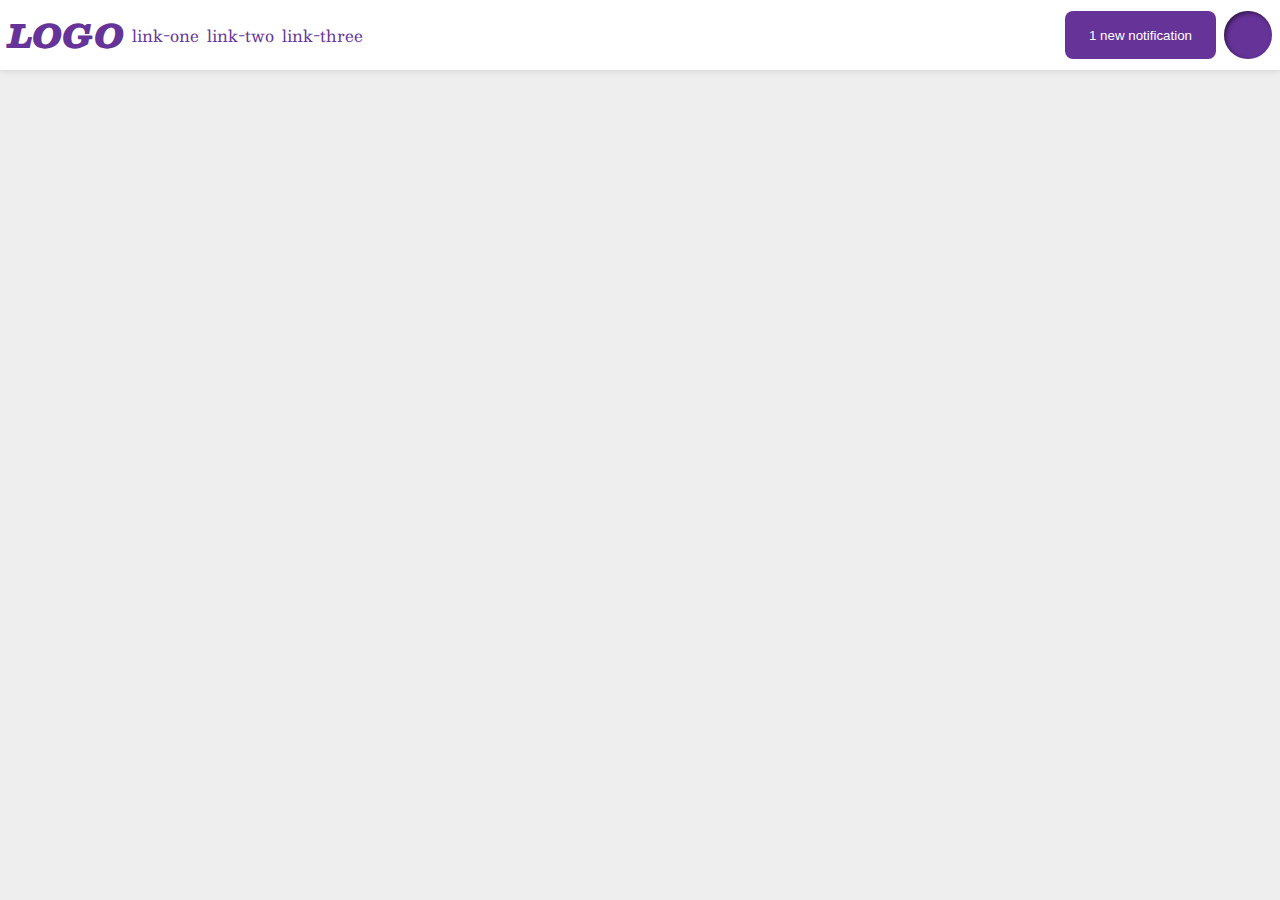
<file: flex/03-flex-header-2/index.html>
<!DOCTYPE html>
<html lang="en">
  <head>
    <meta charset="UTF-8">
    <meta http-equiv="X-UA-Compatible" content="IE=edge">
    <meta name="viewport" content="width=device-width, initial-scale=1.0">
    <title>Flex Header 2</title>
    <link rel="stylesheet" href="style.css">
  </head>
  <body>
    <div class="header">
      <div class="leftalign">
        <div class="logo">
          LOGO
        </div>
        <ul class="links">
          <li><a href="https://google.com">link-one</a></li>
          <li><a href="https://google.com">link-two</a></li>
          <li><a href="https://google.com">link-three</a></li>
        </ul>
      </div>
      <div class="rightalign">
        <button class="notifications">
          1 new notification
        </button>
        <div class="profile-image"></div>
      </div>
    </div>
  </body>
</html>
</file>
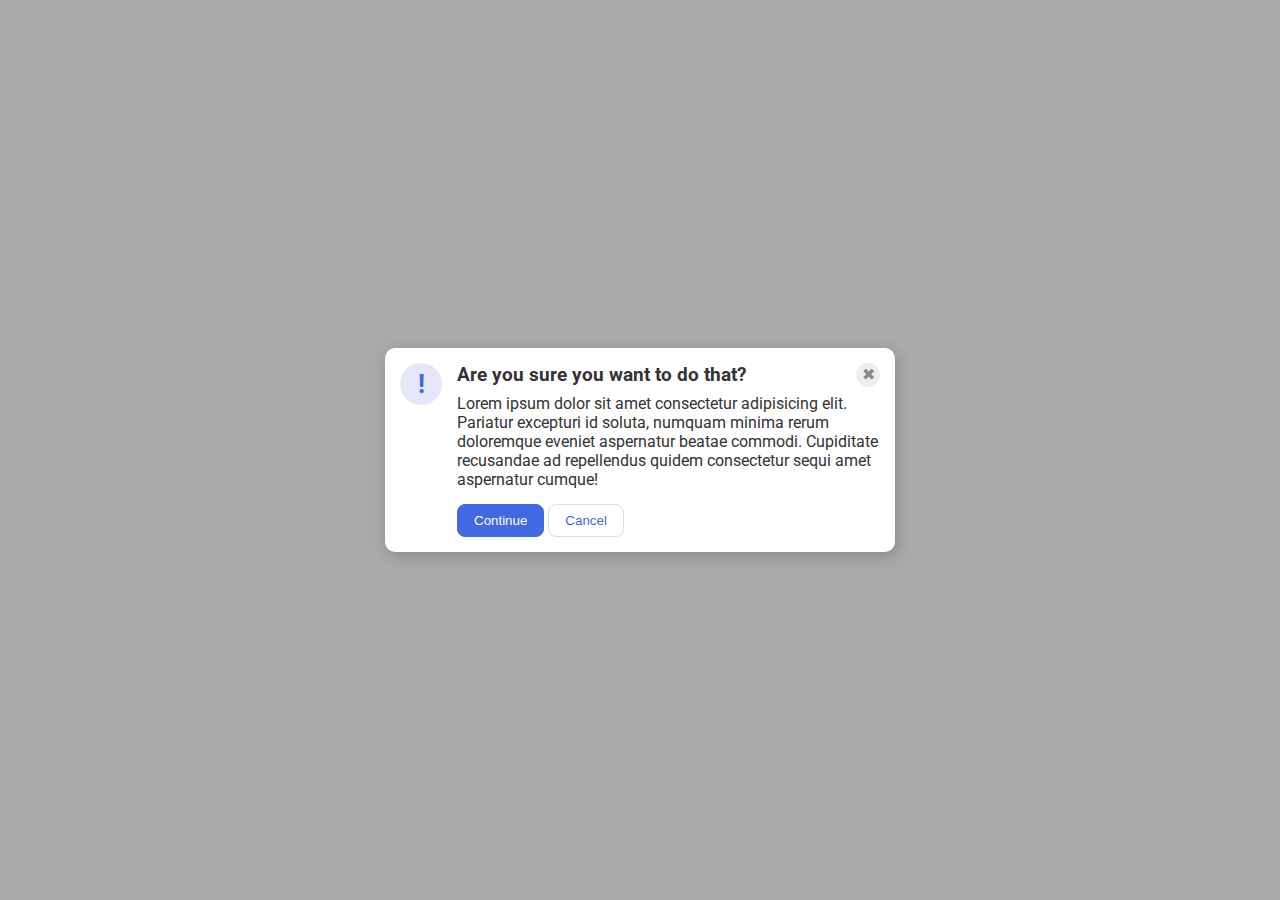
<file: flex/05-flex-modal/index.html>
<!DOCTYPE html>
<html lang="en">
  <head>
    <meta charset="UTF-8">
    <meta http-equiv="X-UA-Compatible" content="IE=edge">
    <meta name="viewport" content="width=device-width, initial-scale=1.0">
    <link rel="stylesheet" href="style.css">
    <title>Modal</title>
  </head>
  <body>
    <div class="modal">
      <div class="icon">!</div>
      <div class="container">
        <div class="header">Are you sure you want to do that?
          <button class="close-button">✖</button>
        </div>
        <div class="text">Lorem ipsum dolor sit amet consectetur adipisicing elit. Pariatur excepturi id soluta, numquam minima rerum doloremque eveniet aspernatur beatae commodi. Cupiditate recusandae ad repellendus quidem consectetur sequi amet aspernatur cumque!</div>
        <button class="continue">Continue</button>
        <button class="cancel">Cancel</button>
      </div>
    </div>
  </body>
</html>
</file>
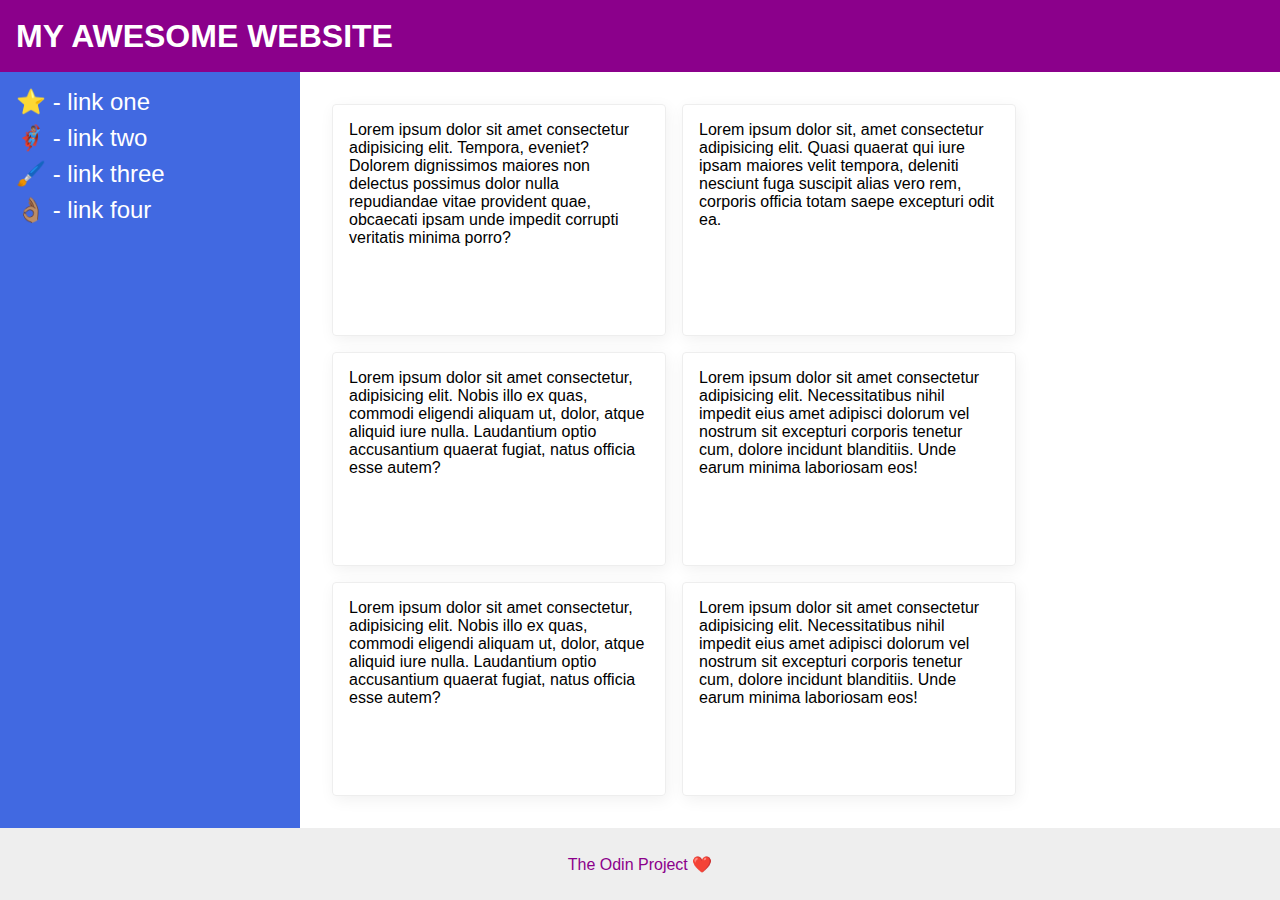
<file: flex/07-flex-layout-2/index.html>
<!DOCTYPE html>
<html lang="en">
  <head>
    <meta charset="UTF-8">
    <meta http-equiv="X-UA-Compatible" content="IE=edge">
    <meta name="viewport" content="width=device-width, initial-scale=1.0">
    <title>The Holy Grail</title>
    <link rel="stylesheet" href="style.css">
  </head>
  <body>
    <div class="header">
      MY AWESOME WEBSITE
    </div>
    
    <div class="main">
      <div class="sidebar">
        <ul>
          <li><a href="#">⭐ - link one</a></li>
          <li><a href="#">🦸🏽‍♂️ - link two</a></li>
          <li><a href="#">🖌️ - link three</a></li>
          <li><a href="#">👌🏽 - link four</a></li>
        </ul>
      </div>

      <div class="cards">
        <div class="card">Lorem ipsum dolor sit amet consectetur adipisicing elit. Tempora, eveniet? Dolorem dignissimos maiores non delectus possimus dolor nulla repudiandae vitae provident quae, obcaecati ipsam unde impedit corrupti veritatis minima porro?</div>
        <div class="card">Lorem ipsum dolor sit, amet consectetur adipisicing elit. Quasi quaerat qui iure ipsam maiores velit tempora, deleniti nesciunt fuga suscipit alias vero rem, corporis officia totam saepe excepturi odit ea.</div>
        <div class="card">Lorem ipsum dolor sit amet consectetur, adipisicing elit. Nobis illo ex quas, commodi eligendi aliquam ut, dolor, atque aliquid iure nulla. Laudantium optio accusantium quaerat fugiat, natus officia esse autem?</div>
        <div class="card">Lorem ipsum dolor sit amet consectetur adipisicing elit. Necessitatibus nihil impedit eius amet adipisci dolorum vel nostrum sit excepturi corporis tenetur cum, dolore incidunt blanditiis. Unde earum minima laboriosam eos!</div>
        <div class="card">Lorem ipsum dolor sit amet consectetur, adipisicing elit. Nobis illo ex quas, commodi eligendi aliquam ut, dolor, atque aliquid iure nulla. Laudantium optio accusantium quaerat fugiat, natus officia esse autem?</div>
        <div class="card">Lorem ipsum dolor sit amet consectetur adipisicing elit. Necessitatibus nihil impedit eius amet adipisci dolorum vel nostrum sit excepturi corporis tenetur cum, dolore incidunt blanditiis. Unde earum minima laboriosam eos!</div>
      </div>
    </div>

    <div class="footer">
      The Odin Project ❤️
    </div>
  </body>
</html>
</file>
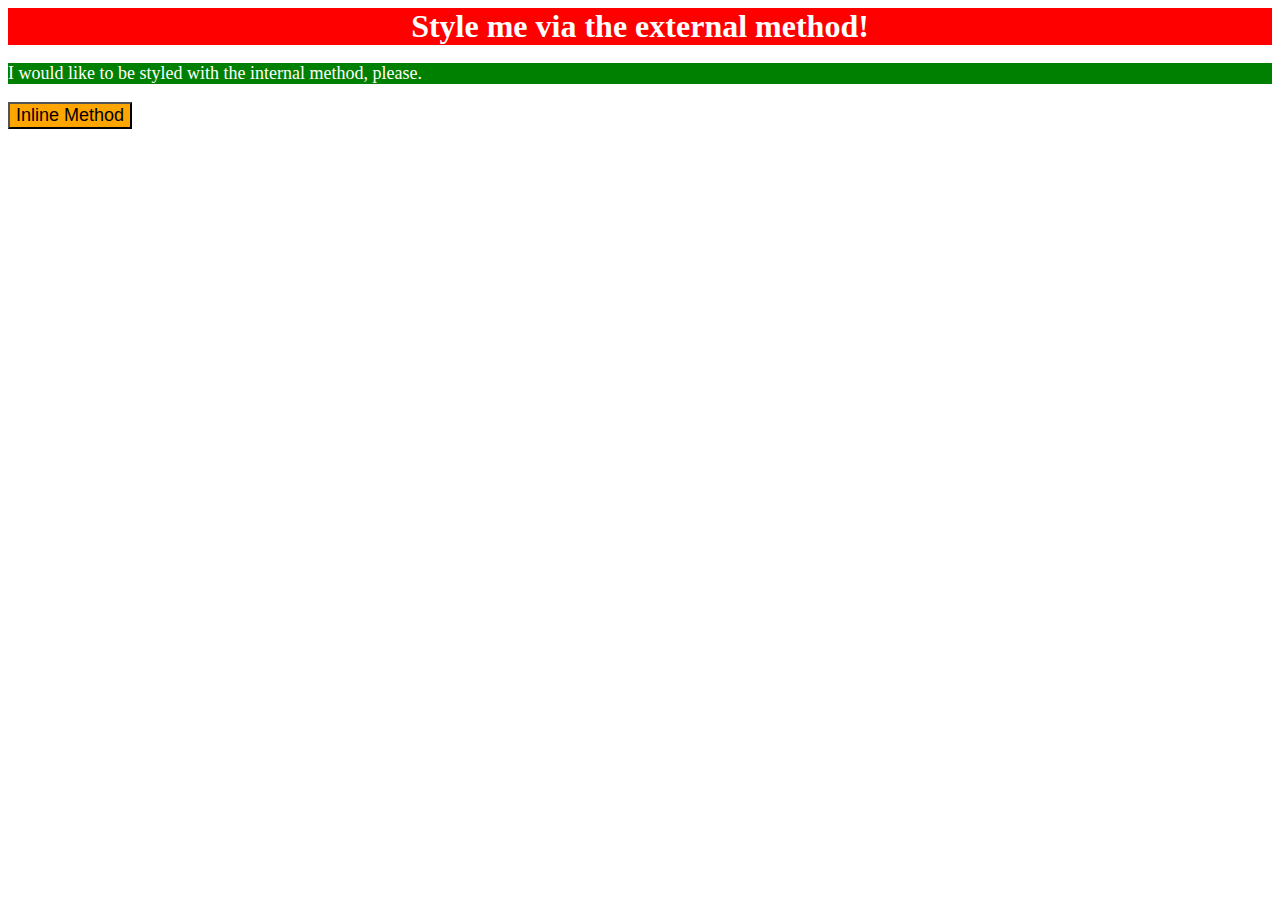
<file: foundations/01-css-methods/index.html>
<!DOCTYPE html>
<html lang="en">
  <head>
    <meta charset="UTF-8">
    <meta http-equiv="X-UA-Compatible" content="IE=edge">
    <meta name="viewport" content="width=device-width, initial-scale=1.0">
    <title>Methods for Adding CSS</title>
    <link rel="stylesheet" href="styles.css">

    <style>
      p {
        background-color: green;
        color: white;
        font-size: 18px;
      }
    </style>
  </head>
  <body>
    <div>Style me via the external method!</div>
    <p>I would like to be styled with the internal method, please.</p>
    <button style="background-color:orange; font-size:18px;">Inline Method</button>
  </body>
</html>
</file>
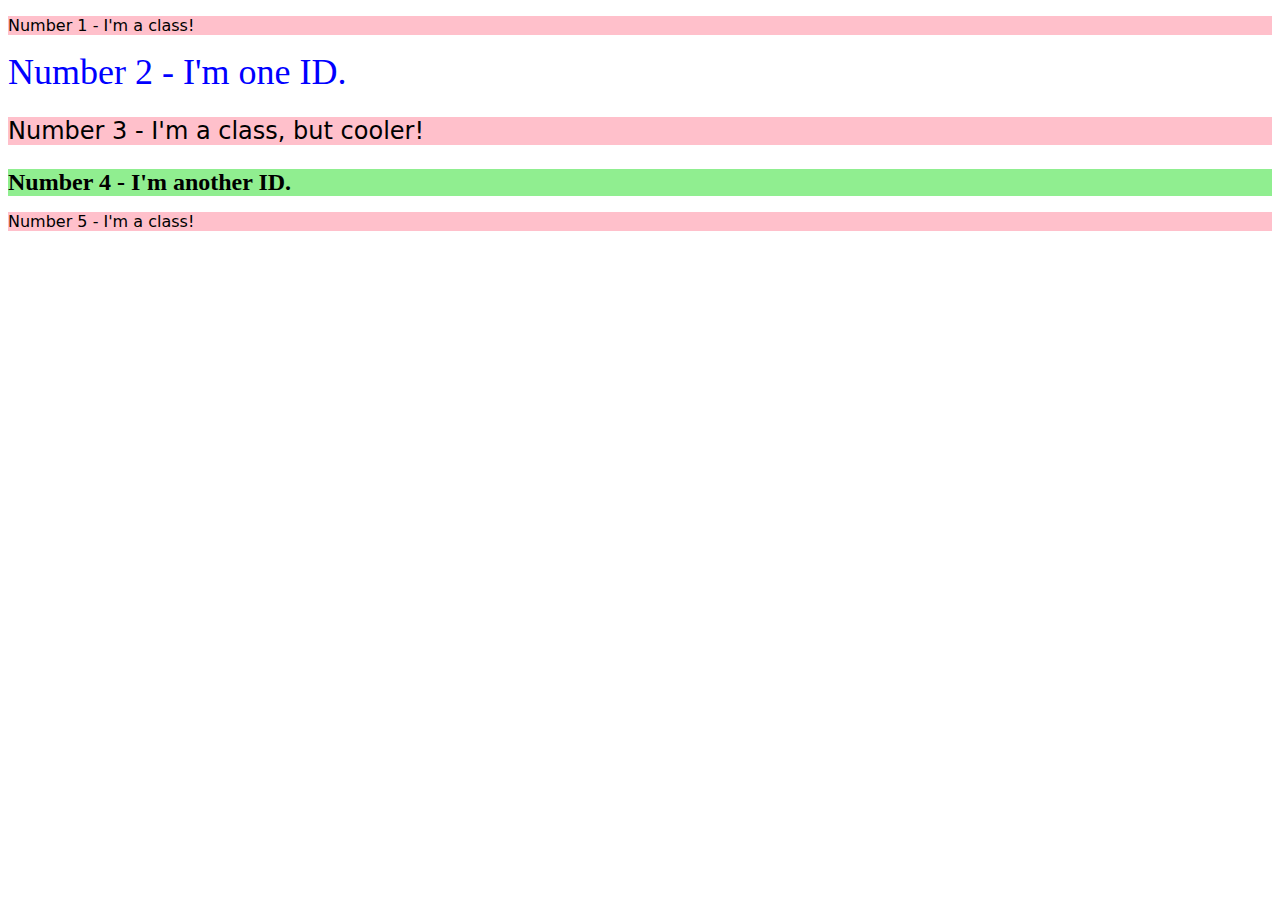
<file: foundations/02-class-id-selectors/index.html>
<!DOCTYPE html>
<html lang="en">
  <head>
    <meta charset="UTF-8">
    <meta http-equiv="X-UA-Compatible" content="IE=edge">
    <meta name="viewport" content="width=device-width, initial-scale=1.0">
    <title>Class and ID Selectors</title>
    <link rel="stylesheet" href="style.css">
  </head>
  <body>
    <p class="odd">Number 1 - I'm a class!</p>
    <div id="second">Number 2 - I'm one ID.</div>
    <p class="odd larger-font">Number 3 - I'm a class, but cooler!</p>
    <div id="fourth" class="larger-font">Number 4 - I'm another ID.</div>
    <p class="odd">Number 5 - I'm a class!</p>
  </body>
</html>
</file>
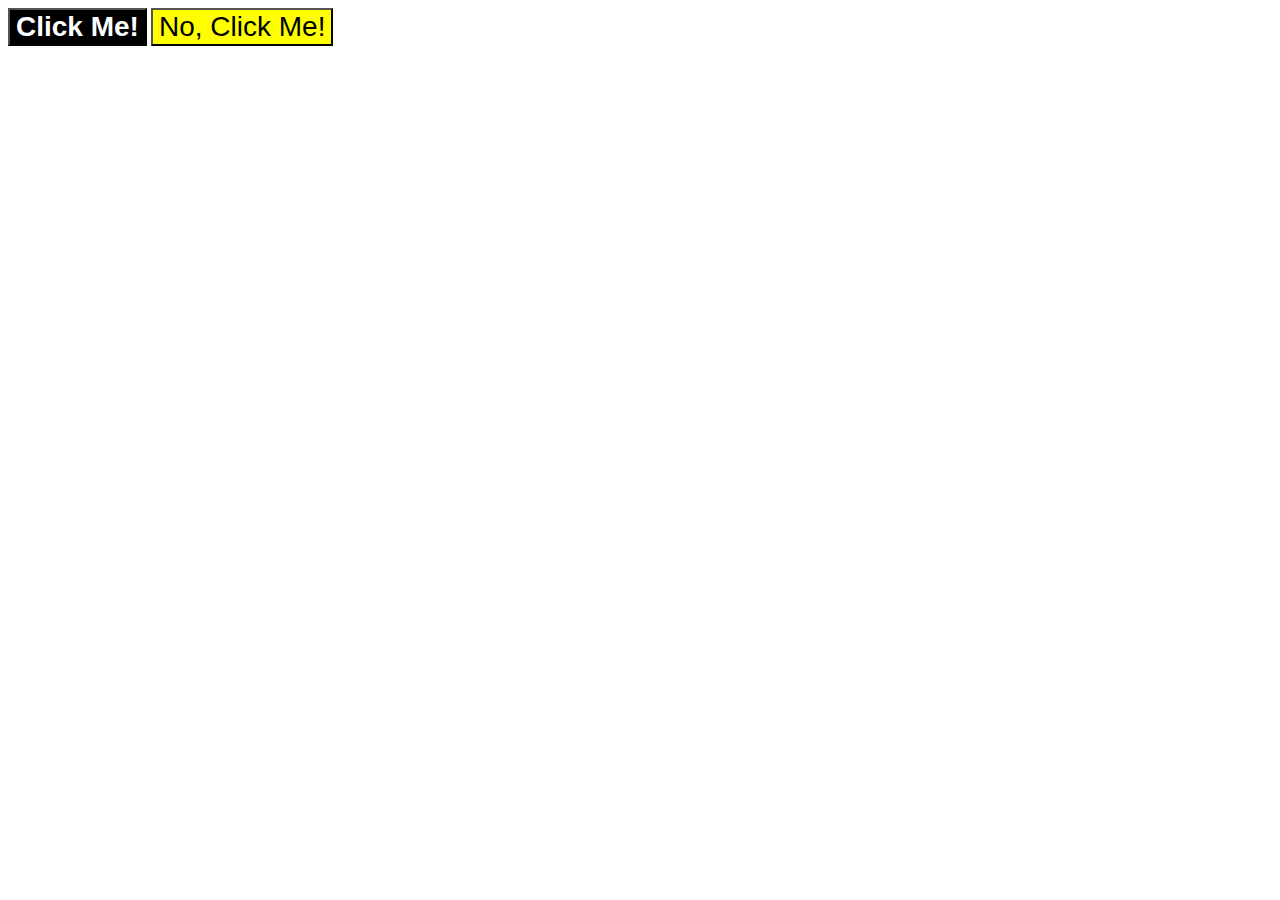
<file: foundations/03-grouping-selectors/index.html>
<!DOCTYPE html>
<html lang="en">
  <head>
    <meta charset="UTF-8">
    <meta http-equiv="X-UA-Compatible" content="IE=edge">
    <meta name="viewport" content="width=device-width, initial-scale=1.0">
    <title>Grouping Selectors</title>
    <link rel="stylesheet" href="style.css">
  </head>
  <body>
    <button class="left">Click Me!</button>
    <button class="right">No, Click Me!</button>
  </body>
</html>
</file>
<file: flex/03-flex-header-2/style.css>
/* this is some magical font-importing.  
you'll learn about it later. */
@import url('https://fonts.googleapis.com/css2?family=Besley:ital,wght@0,400;1,900&display=swap');

body {
  margin: 0;
  background: #eee;
  font-family: Besley, serif;
}

.header {
  background: white;
  border-bottom: 1px solid #ddd;
  box-shadow: 0 0 8px rgba(0,0,0,.1);
  display: flex;
  justify-content: space-evenly;
  align-items: center;
  gap: 8px;
  padding: 8px;
}

.profile-image {
  background: rebeccapurple;
  box-shadow: inset 2px 2px 4px rgba(0,0,0,.5);
  border-radius: 50%;
  width: 48px;
  height: 48px;
}

.logo {
  color: rebeccapurple;
  font-size: 32px;
  font-weight: 900;
  font-style: italic;
}

button {
  border: none;
  border-radius: 8px;
  background: rebeccapurple;
  color: white;
  padding: 8px 24px;
}

a {
  /* this removes the line under our links */
  text-decoration: none;
  color: rebeccapurple;
}

ul {
  list-style-type: none;
  display: flex;
  padding: 0px;
  margin: 0px;
  align-items: center;
  gap: 8px;
}

.rightalign {
  display: flex;
  margin-left: auto;
  gap: 8px;
}

.leftalign {
  display: flex;
  margin-right: auto;
  gap:8px;
}
</file>
<file: flex/05-flex-modal/style.css>
@import url('https://fonts.googleapis.com/css2?family=Roboto:wght@400;700&display=swap');

html, body {
  height: 100%;
}

body {
  font-family: Roboto, sans-serif;
  margin: 0;
  background: #aaa;
  color: #333;
  /* I'll give you this one for free lol */
  display: flex;
  align-items: center;
  justify-content: center;
}

.modal {
  background: white;
  width: 480px;
  border-radius: 10px;
  box-shadow: 2px 4px 16px rgba(0,0,0,.2);
}

.icon {
  color: royalblue;
  font-size: 26px;
  font-weight: 700;
  background: lavender;
  width: 42px;
  height: 42px;
  border-radius: 50%;
  display: flex;
  align-items: center;
  justify-content: center;
}

.close-button {
  background: #eee;
  border-radius: 50%;
  color: #888;
  font-weight: 400;
  font-size: 16px;
  height: 24px;
  width: 24px;
  display: flex;
  align-items: center;
  justify-content: center;
  border: 1px solid #eee;
  padding: 0;
}

button {
  cursor: pointer;
  padding: 8px 16px;
  border-radius: 8px;
}

button.continue {
  background: royalblue;
  border: 1px solid royalblue;
  color: white;
}

button.cancel {
  background: white;
  border: 1px solid #ddd;
  color: royalblue;
}

/* my solution*/

.modal{
  display: flex;
  padding: 15px;
  gap: 15px;
}

.icon {
  flex-shrink: 0;
}


.header {
  display: flex;
  justify-content: space-between;
  font-weight: 700;
  font-size: 1.2rem;
  padding-bottom:7.5px;
}

.text {
  padding-bottom: 15px;
}
</file>
<file: flex/07-flex-layout-2/style.css>
body {
  font-family: -apple-system, BlinkMacSystemFont, 'Segoe UI', Roboto, Oxygen, Ubuntu, Cantarell, 'Open Sans', 'Helvetica Neue', sans-serif;
  margin: 0;
  min-height: 100vh;
}

.header {
  height: 72px;
  background: darkmagenta;
  color: white;
}

.footer {
  height: 72px;
  background: #eee;
  color: darkmagenta;
}

.sidebar {
  width: 300px;
  background: royalblue;
  box-sizing: border-box;
}

.card {
  border: 1px solid #eee;
  box-shadow: 2px 4px 16px rgba(0,0,0,.06);
  border-radius: 4px;
}



/* my solution */

body {
  display: flex;
  flex-direction: column;
}

.header {
  display: flex;
  padding-left: 16px;
  align-items: center;
  font-weight: 900;
  font-size: 32px;
}

.footer {
  display: flex;
  justify-content: center;
  align-items: center;
}

.main {
  display: flex;
  flex: 1;
}

.sidebar {
  flex-shrink: 0;
  padding: 16px;
  font-size: 24px;
}

ul {
  list-style: none;
  margin: 0px;
  padding: 0px;
}

li {
  padding-bottom: 8px;
}

a {
  text-decoration: none;
  color: white;
}

.cards {
  display: flex;
  flex-flow: row wrap;
  padding: 32px;
  gap: 16px;
}

.card {
  width: 300px;
  padding: 16px;
}
</file>
<file: foundations/01-css-methods/styles.css>
div {
    background-color: red;
    color: white;
    font-size: 32px;
    text-align: center;
    font-weight: 700;
}
</file>
<file: foundations/02-class-id-selectors/style.css>
.odd {
    background-color: #ffc0cb;
    font-family: Verdana, "DejaVu Sans", sans-serif;
}

.larger-font {
    font-size: 24px;
}

#second {
    color: #0000ff;
    font-size: 36px;

}

#fourth {
    background-color: lightgreen;
    font-weight: 700;
}
</file>
<file: foundations/03-grouping-selectors/style.css>
.left,
.right {
    font-size: 28px;
    font-family: Helvetica, 'Times New Roman', sans-serif;
}

.left {
    background-color: black;
    color: white;
    font-weight: 700;
}

.right {
    background-color: yellow;
}
</file>
